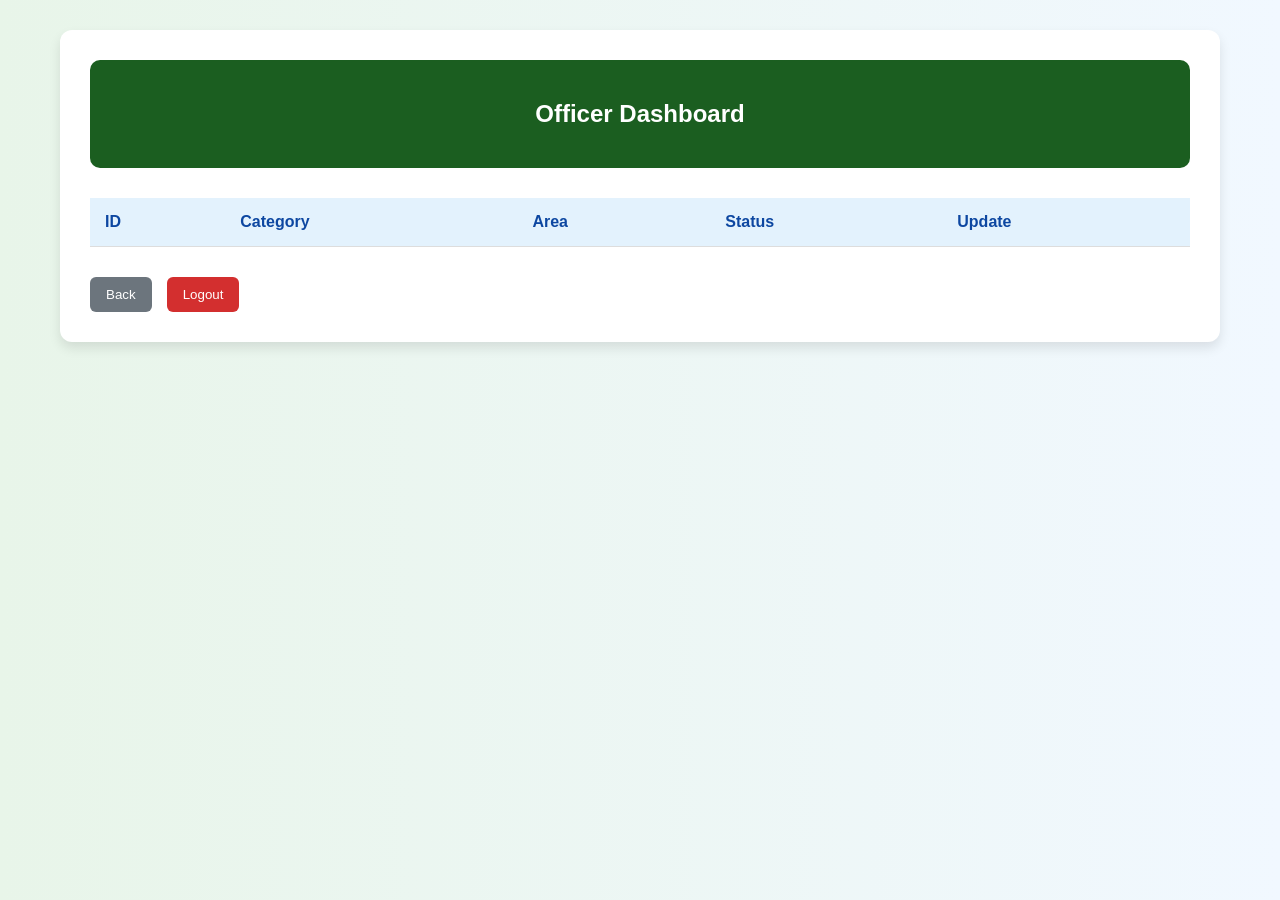
<file: officer/index.html>
<!DOCTYPE html>
<html lang="en">
<head>
<meta charset="UTF-8">
<title>Officer Dashboard</title>
<style>
body {
    font-family: Arial;
    background: linear-gradient(to right, #e8f5e9, #f1f8ff);
    margin: 0;
    padding: 30px;
}
.container {
    max-width: 1100px;
    margin: auto;
    background: white;
    padding: 30px;
    border-radius: 12px;
    box-shadow: 0 6px 12px rgba(0,0,0,0.1);
}
.header {
    background: #1b5e20;
    color: white;
    padding: 20px;
    border-radius: 10px;
    text-align: center;
}
table {
    width: 100%;
    border-collapse: collapse;
    margin-top: 30px;
}
th, td {
    padding: 15px;
    border-bottom: 1px solid #ddd;
    text-align: left;
}
th {
    background: #e3f2fd;
    color: #0d47a1;
}
.status {
    padding: 6px 12px;
    border-radius: 20px;
    font-size: 12px;
    font-weight: bold;
    color: white;
}
.assigned { background: orange; }
.progress { background: green; }
.done { background: blue; }
.bottom-buttons {
    margin-top: 30px;
    display: flex;
    justify-content: flex-start;
    gap: 15px;
}
.bottom-buttons button {
    padding: 10px 16px;
    border: none;
    border-radius: 6px;
    cursor: pointer;
    color: white;
}
.back-btn { background: #6c757d; }
.logout-btn { background: #d32f2f; }
.back-btn:hover { background: #5a6268; }
.logout-btn:hover { background: #9a0007; }
button.update-btn {
    padding: 6px 12px;
    background: #1976d2;
    border-radius: 6px;
    color: white;
    cursor: pointer;
}
button.update-btn:hover { background: #0d47a1; }
</style>
</head>
<body>

<div class="container">
    <div class="header"><h2>Officer Dashboard</h2></div>

    <table>
        <thead>
            <tr>
                <th>ID</th>
                <th>Category</th>
                <th>Area</th>
                <th>Status</th>
                <th>Update</th>
            </tr>
        </thead>
        <tbody id="complaintsTable"></tbody>
    </table>

    <div class="bottom-buttons">
        <button class="back-btn" onclick="goBack()">Back</button>
        <button class="logout-btn" onclick="logoutUser()">Logout</button>
    </div>
</div>

<script type="module">
import { auth, db } from "./firebase.js";
import { collection, query, where, onSnapshot, doc, getDoc } from "https://www.gstatic.com/firebasejs/10.7.1/firebase-firestore.js";
import { onAuthStateChanged, signOut } from "https://www.gstatic.com/firebasejs/10.7.1/firebase-auth.js";

const tableBody = document.getElementById("complaintsTable");

<<<<<<< HEAD
onAuthStateChanged(auth, async (user) => {
    // If user is not logged in
    if (!user) {
        // Only redirect if not already on SignIn page
        if (!window.location.pathname.includes("SignIn_Page")) {
            window.location.href = "../SignIn_Page/index.html";
        }
        return;
    }

    // Fetch user role
    const userDoc = await getDoc(doc(db, "users", user.uid));
    if (!userDoc.exists() || userDoc.data().role !== "officer") {
        alert("Unauthorized access!");
        window.location.href = "../LogIn_Page/index.html";
        return;
=======
async function loadDashboard(user) {
    const userDocRef = doc(db, "users", user.uid);

    // ✅ Wait until the Firestore user document exists (max 5 attempts)
    let userDoc;
    let attempts = 0;
    while (attempts < 5) {
        userDoc = await getDoc(userDocRef);
        if (userDoc.exists()) break;
        await new Promise(r => setTimeout(r, 500)); // wait 0.5s
        attempts++;
>>>>>>> 682c18099c6d88a716caa8abfa61fb74b592dd08
    }
     if (!user) {
    if (!window.location.pathname.includes("SignIn_Page")) {
      window.location.href = "../SignIn_Page/index.html";
    }
  }
};

    if (!userDoc.exists() || userDoc.data().role !== "officer") {
        alert("Unauthorized access or user data not ready yet!");
        window.location.href = "../SignIn_Page/index.html";
        return;

    }
   

    const officerDept = userDoc.data().department || "General Dept";
    const q = query(collection(db, "complaints"), where("department", "==", officerDept));

    onSnapshot(q, (snapshot) => {
        tableBody.innerHTML = "";
        snapshot.forEach((docSnap) => {
            const data = docSnap.data();
            const id = docSnap.id;

            let statusClass =
                data.status === "In Progress" ? "progress" :
                data.status === "Done" ? "done" : "assigned";

            tableBody.innerHTML += `
                <tr>
                    <td>${id}</td>
                    <td>${data.category}</td>
                    <td>${data.area}</td>
                    <td><span class="status ${statusClass}">${data.status}</span></td>
                    <td><button class="update-btn" onclick="goToUpdate('${id}')">Update</button></td>
                </tr>
            `;
        });
    });


// ✅ Trigger dashboard after auth state is ready
onAuthStateChanged(auth, (user) => {
    if (!user) {
        window.location.href = "../SignIn_Page/index.html";
        return;
    }
    loadDashboard(user);
});

<<<<<<< HEAD

=======
// Bottom buttons
>>>>>>> 682c18099c6d88a716caa8abfa61fb74b592dd08
window.goToUpdate = (id) => { window.location.href = `officerUpdate.html?id=${id}`; };
window.goBack = () => { window.history.back(); };
window.logoutUser = async () => {
    await signOut(auth);
    window.location.href = "../SignIn_Page/index.html";
};
</script>


</body>
</html>
</file>
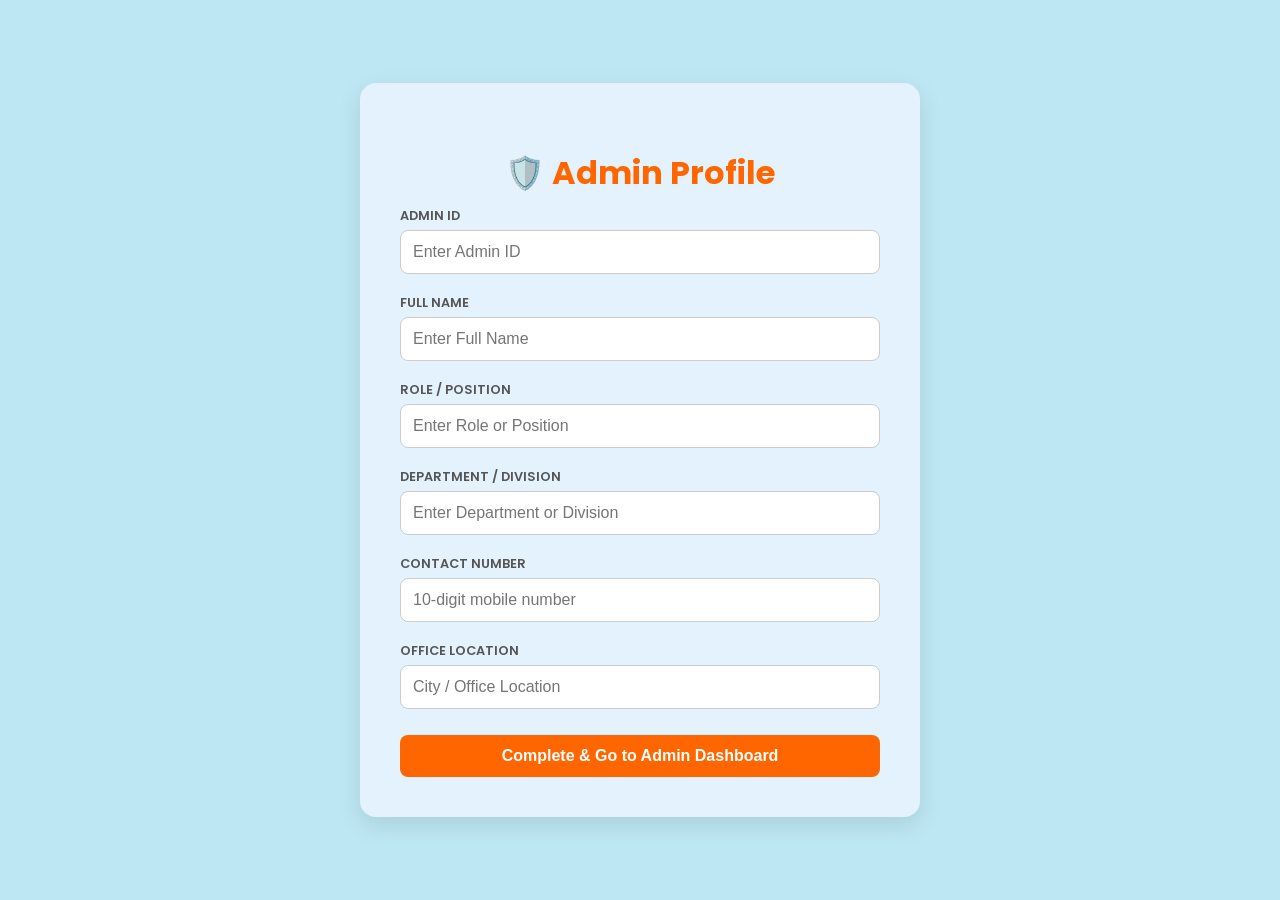
<file: Personal_deatailes_admin/index.html>
<!DOCTYPE html>
<html lang="en">
<head>
  <meta charset="UTF-8">
  <title>CivicFlow - Admin Details</title>
  <link href="https://fonts.googleapis.com/css2?family=Poppins:wght@400;600&display=swap" rel="stylesheet">
  <style>
    body {
      font-family: 'Poppins', sans-serif;
      background-color: #bde7f3;
      height: 100vh;
      margin: 0;
      display: flex;
      justify-content: center;
      align-items: center;
    }
    .details-box {
      background-color: #e3f2fd;
      color: #1e3c72;
      padding: 2.5rem;
      border-radius: 16px;
      width: 480px;
      box-shadow: 0 8px 24px rgba(0,0,0,0.1);
      text-align: center;
    }
    .details-box h2 {
      font-size: 2rem;
      margin-bottom: 0.5rem;
      color: #ff6600;
    }
    .label {
      text-align: left;
      font-size: 0.8rem;
      font-weight: 600;
      margin-top: 10px;
      color: #555;
      display: block;
    }
    .details-box input {
      width: 100%;
      padding: 12px;
      margin: 5px 0 10px 0;
      border: 1px solid #ccc;
      border-radius: 8px;
      font-size: 1rem;
      box-sizing: border-box;
    }
    .details-box button {
      width: 100%;
      padding: 12px;
      margin-top: 16px;
      border: none;
      border-radius: 8px;
      background-color: #ff6600;
      color: white;
      font-weight: 600;
      font-size: 1rem;
      cursor: pointer;
      transition: 0.3s;
    }
    .details-box button:hover {
      background-color: #e65c00;
      transform: scale(1.02);
    }
  </style>
</head>
<body>
  <div class="details-box">
    <h2>🛡️ Admin Profile</h2>
    <form id="adminForm" onsubmit="submitAdminDetails(event)">
      
      <span class="label">ADMIN ID</span>
      <input type="text" id="adminId" placeholder="Enter Admin ID" required>

      <span class="label">FULL NAME</span>
      <input type="text" id="name" placeholder="Enter Full Name" required>

      <span class="label">ROLE / POSITION</span>
      <input type="text" id="role" placeholder="Enter Role or Position" required>

      <span class="label">DEPARTMENT / DIVISION</span>
      <input type="text" id="department" placeholder="Enter Department or Division" required>

      <span class="label">CONTACT NUMBER</span>
      <input type="tel" id="phone" placeholder="10-digit mobile number" required pattern="[0-9]{10}">

      <span class="label">OFFICE LOCATION</span>
      <input type="text" id="location" placeholder="City / Office Location" required>

      <button type="submit">Complete & Go to Admin Dashboard</button>
      
    </form>
  </div>

  <script>
    function submitAdminDetails(event) {
      event.preventDefault();
      const adminId = document.getElementById("adminId").value;
      const name = document.getElementById("name").value;
      const role = document.getElementById("role").value;
      const department = document.getElementById("department").value;
      const phone = document.getElementById("phone").value;
      const location = document.getElementById("location").value;

      // For now, just show an alert. Replace with Firebase logic if needed.
      alert("Admin details submitted:\n" +
            "ID: " + adminId + "\n" +
            "Name: " + name + "\n" +
            "Role: " + role + "\n" +
            "Department: " + department + "\n" +
            "Phone: " + phone + "\n" +
            "Location: " + location);

      // Redirect to Admin Dashboard
      window.location.href = "../admin/index.html";
    }
  </script>
</body>
</html>
</file>
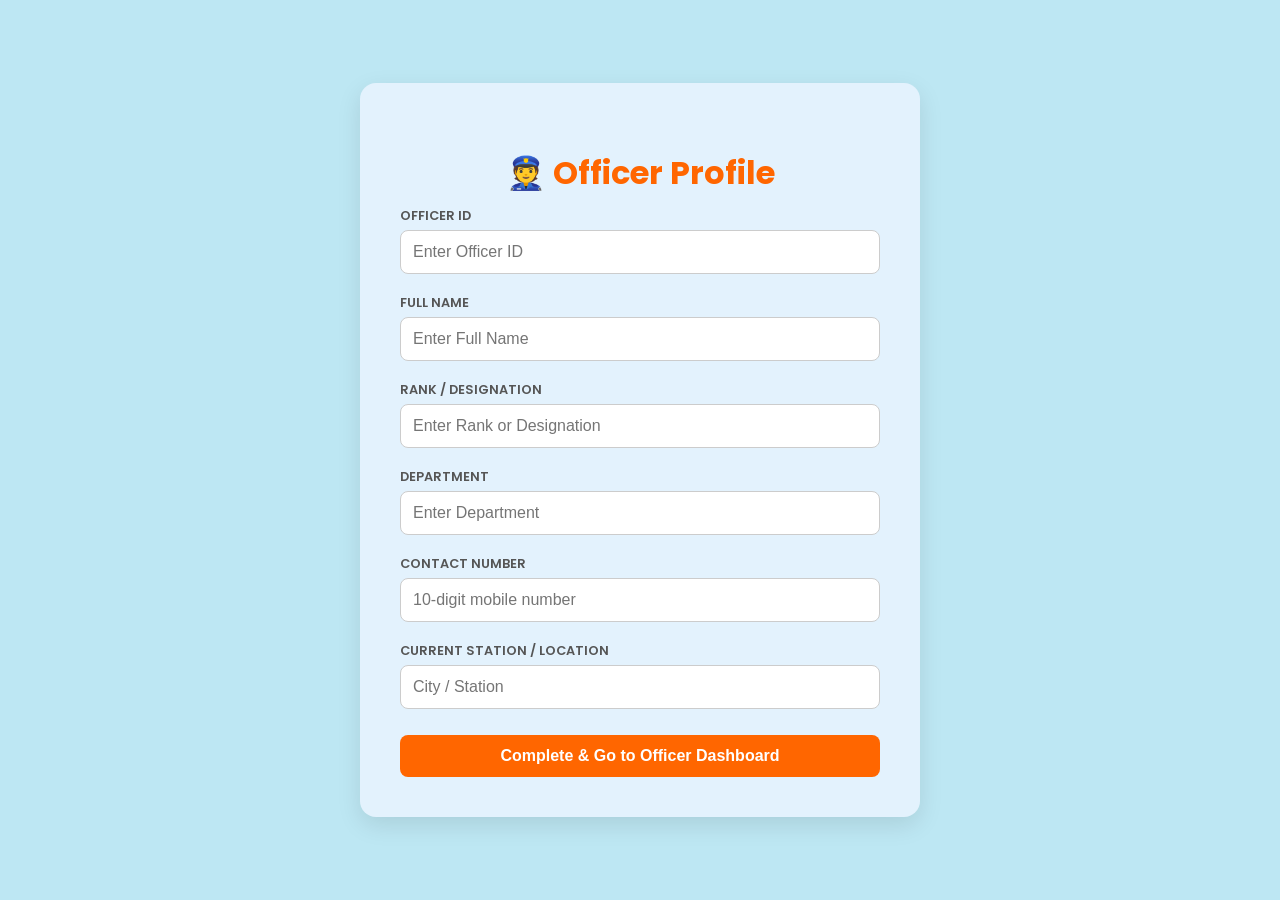
<file: Personal_detailes_officer/index.html>
<!DOCTYPE html>
<html lang="en">
<head>
  <meta charset="UTF-8">
  <title>CivicFlow - Officer Details</title>
  <link href="https://fonts.googleapis.com/css2?family=Poppins:wght@400;600&display=swap" rel="stylesheet">
  <style>
    body {
      font-family: 'Poppins', sans-serif;
      background-color: #bde7f3;
      height: 100vh;
      margin: 0;
      display: flex;
      justify-content: center;
      align-items: center;
    }
    .details-box {
      background-color: #e3f2fd;
      color: #1e3c72;
      padding: 2.5rem;
      border-radius: 16px;
      width: 480px;
      box-shadow: 0 8px 24px rgba(0,0,0,0.1);
      text-align: center;
    }
    .details-box h2 {
      font-size: 2rem;
      margin-bottom: 0.5rem;
      color: #ff6600;
    }
    .label {
      text-align: left;
      font-size: 0.8rem;
      font-weight: 600;
      margin-top: 10px;
      color: #555;
      display: block;
    }
    .details-box input {
      width: 100%;
      padding: 12px;
      margin: 5px 0 10px 0;
      border: 1px solid #ccc;
      border-radius: 8px;
      font-size: 1rem;
      box-sizing: border-box;
    }
    .details-box button {
      width: 100%;
      padding: 12px;
      margin-top: 16px;
      border: none;
      border-radius: 8px;
      background-color: #ff6600;
      color: white;
      font-weight: 600;
      font-size: 1rem;
      cursor: pointer;
      transition: 0.3s;
    }
    .details-box button:hover {
      background-color: #e65c00;
      transform: scale(1.02);
    }
  </style>
</head>
<body>
  <div class="details-box">
    <h2>👮 Officer Profile</h2>
    <form id="officerForm" onsubmit="submitOfficerDetails(event)">
      
      <span class="label">OFFICER ID</span>
      <input type="text" id="officerId" placeholder="Enter Officer ID" required>

      <span class="label">FULL NAME</span>
      <input type="text" id="name" placeholder="Enter Full Name" required>

      <span class="label">RANK / DESIGNATION</span>
      <input type="text" id="rank" placeholder="Enter Rank or Designation" required>

      <span class="label">DEPARTMENT</span>
      <input type="text" id="department" placeholder="Enter Department" required>

      <span class="label">CONTACT NUMBER</span>
      <input type="tel" id="phone" placeholder="10-digit mobile number" required pattern="[0-9]{10}">

      <span class="label">CURRENT STATION / LOCATION</span>
      <input type="text" id="location" placeholder="City / Station" required>


       <button onclick="submit()">Complete & Go to Officer Dashboard</button>

<script>
  function submit() {
    // Redirect to your Citizen page folder
    window.location.href = "../officerupdate/index.html";  
    // 👆 Adjust the path depending on your folder structure
  }
</script>
    </form>
  </div>

  <script>
    function submitOfficerDetails(event) {
      event.preventDefault();
      const officerId = document.getElementById("officerId").value;
      const name = document.getElementById("name").value;
      const rank = document.getElementById("rank").value;
      const department = document.getElementById("department").value;
      const phone = document.getElementById("phone").value;
      const location = document.getElementById("location").value;

      // For now, just show an alert. Replace with Firebase logic if needed.
      alert("Officer details submitted:\n" +
            "ID: " + officerId + "\n" +
            "Name: " + name + "\n" +
            "Rank: " + rank + "\n" +
            "Department: " + department + "\n" +
            "Phone: " + phone + "\n" +
            "Location: " + location);

      // Redirect to Officer Dashboard
      window.location.href = "../officer/index.html";
    }
  </script>
</body>
</html>
</file>
